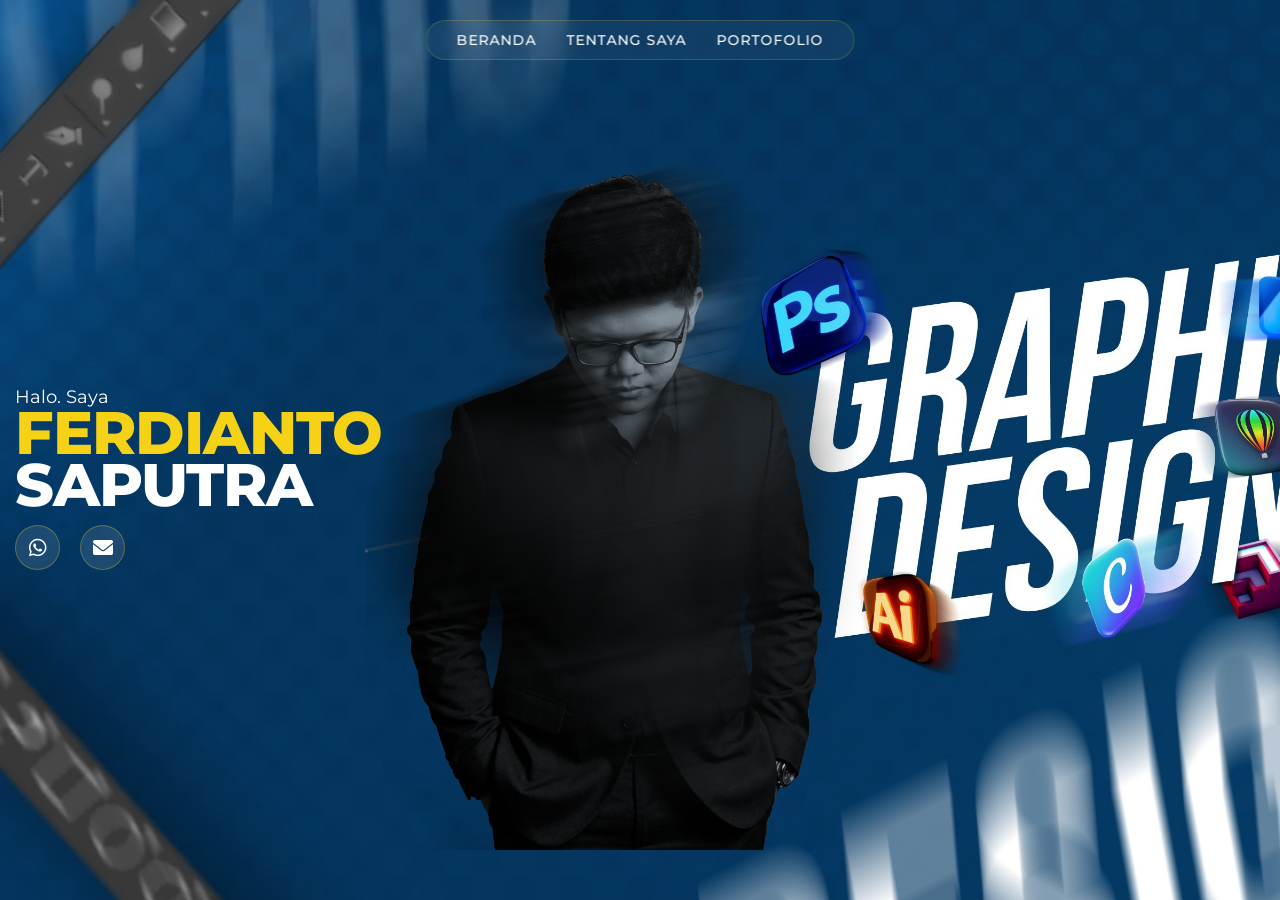
<file: index.html>
<!DOCTYPE html>
<html lang="id">
<head>
    <script src="script.js"></script>
    <link rel="stylesheet" href="https://cdnjs.cloudflare.com/ajax/libs/font-awesome/6.0.0/css/all.min.css">
    
    <link rel="preconnect" href="https://fonts.googleapis.com">
    <link rel="preconnect" href="https://fonts.gstatic.com" crossorigin>
    <link href="https://fonts.googleapis.com/css2?family=Montserrat:wght@400;700;800&display=swap" rel="stylesheet">

    <meta charset="UTF-8">
    <meta name="viewport" content="width=device-width, initial-scale=1.0">
    <title>Portfolio Personal</title>
    <link rel="stylesheet" href="style.css">
</head>
<body>

<div class="drop-reveal"></div>

<div class="overlay"></div>

<nav class="navbar">
    <ul>
            <li><a href="index.html">Beranda</a></li>
            <li><a href="about.html">Tentang Saya</a></li>
            <li><a href="work.html">Portofolio</a></li>
    </ul>
</nav>

    <main class="content">
        <div class="photo-container">            
            <img src="asset/photo2.png" alt="Foto Profil Saya" class="profile-photo">
        </div>

        <div class="text-content">
            <p>Halo. Saya</p>
            <h1>FERDIANTO</h1>
            <p>SAPUTRA</p>
        </div>

    <div class="contact-sidebar">
        <a href="https://wa.me/6285156919986" class="contact-item" target="_blank">
            <div class="icon-circle"><i class="fab fa-whatsapp"></i></div>
            <span class="contact-text">WhatsApp</span>
        </a>
        
<a href="https://mail.google.com/mail/?view=cm&fs=1&to=ferdiantosaputra@gmail.com" target="_blank" class="contact-item">
    <div class="icon-circle"><i class="fas fa-envelope"></i></div>
    <span class="contact-text">Gmail</span>
</a>


    </div>

    </main>

</body>
</html>
</file>
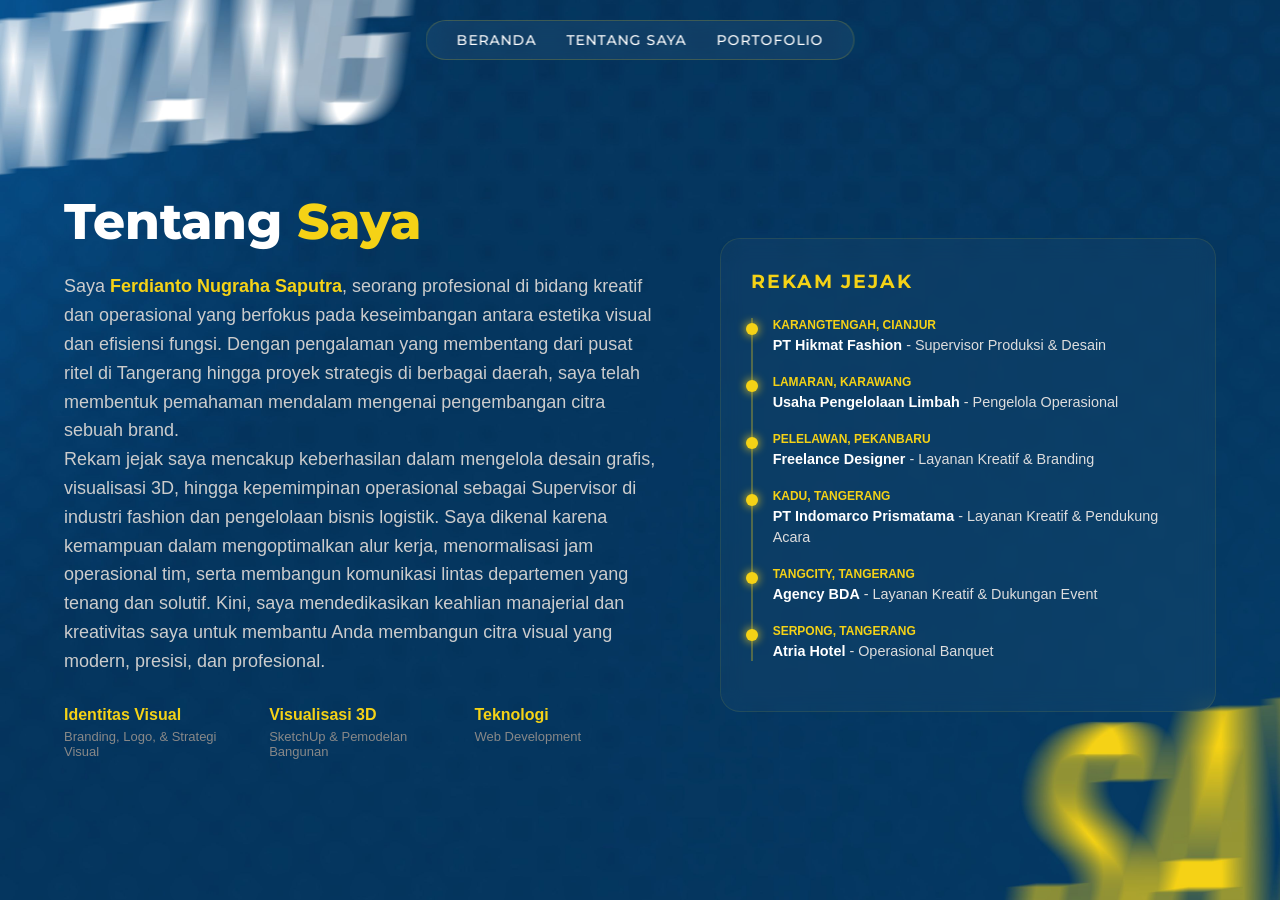
<file: about.html>
<!DOCTYPE html>
<html lang="id">
<head>
    <meta charset="UTF-8">
    <meta name="viewport" content="width=device-width, initial-scale=1.0">
    <title>About Me | Ferdianto Nugraha Saputra</title>
    <link rel="stylesheet" href="style.css">
    <link href="https://fonts.googleapis.com/css2?family=Montserrat:wght@400;700;800&display=swap" rel="stylesheet">
</head>
<body>
</div>
    <nav class="navbar">
        <ul>
            <li><a href="index.html">Beranda</a></li>
            <li><a href="about.html">Tentang Saya</a></li>
            <li><a href="work.html">Portofolio</a></li>
        </ul>
    </nav>
</div>

</div>
    <body class="about-page">   

<main class="about-container">
    <div class="about-content">
        <div class="about-text">
            <h2 class="section-title">Tentang <span>Saya</span></h2>
    <p class="description">
        Saya <strong>Ferdianto Nugraha Saputra</strong>, seorang profesional di bidang kreatif dan operasional yang berfokus pada keseimbangan antara estetika visual dan efisiensi fungsi. Dengan pengalaman yang membentang dari pusat ritel di Tangerang hingga proyek strategis di berbagai daerah, saya telah membentuk pemahaman mendalam mengenai pengembangan citra sebuah brand. 
        <br>
        Rekam jejak saya mencakup keberhasilan dalam mengelola desain grafis, visualisasi 3D, hingga kepemimpinan operasional sebagai Supervisor di industri fashion dan pengelolaan bisnis logistik. Saya dikenal karena kemampuan dalam mengoptimalkan alur kerja, menormalisasi jam operasional tim, serta membangun komunikasi lintas departemen yang tenang dan solutif. Kini, saya mendedikasikan keahlian manajerial dan kreativitas saya untuk membantu Anda membangun citra visual yang modern, presisi, dan profesional.
        
        <div class="skills-grid">
                <div class="skill-item">
                    <h3>Identitas Visual</h3>
                    <p>Branding, Logo, & Strategi Visual</p>
                </div>
                <div class="skill-item">
                    <h3>Visualisasi 3D</h3>
                    <p>SketchUp & Pemodelan Bangunan</p>
                </div>
                <div class="skill-item">
                    <h3>Teknologi</h3>
                    <p> Web Development </p>
                </div>
            </div>
        </div>

        <div class="experience-box">
            <h3 class="box-title">Rekam Jejak</h3>
<div class="timeline">
    <div class="timeline-item">
        <span class="year">Karangtengah, Cianjur</span>
        <p><strong>PT Hikmat Fashion</strong>  - Supervisor Produksi & Desain</p>
    </div>
    
    <div class="timeline-item">
        <span class="year">Lamaran, Karawang</span>
        <p><strong>Usaha Pengelolaan Limbah</strong> - Pengelola Operasional</p>
    </div>

    <div class="timeline-item">
        <span class="year">Pelelawan, Pekanbaru </span>
        <p><strong>Freelance Designer</strong> - Layanan Kreatif & Branding</p>
    </div>

    <div class="timeline-item">
        <span class="year">Kadu, Tangerang</span>
        <p><strong>PT Indomarco Prismatama</strong> - Layanan Kreatif & Pendukung Acara</p>
    </div>

    <div class="timeline-item">
        <span class="year">Tangcity, Tangerang</span>
        <p><strong>Agency BDA</strong> - Layanan Kreatif & Dukungan Event</p>
    </div>

    <div class="timeline-item">
        <span class="year">Serpong, Tangerang</span>
        <p><strong>Atria Hotel</strong> - Operasional Banquet</p>
    </div>
</div>
        </div>
    </div>
</main>

    <script src="script.js"></script>
</body>
</html>
</file>
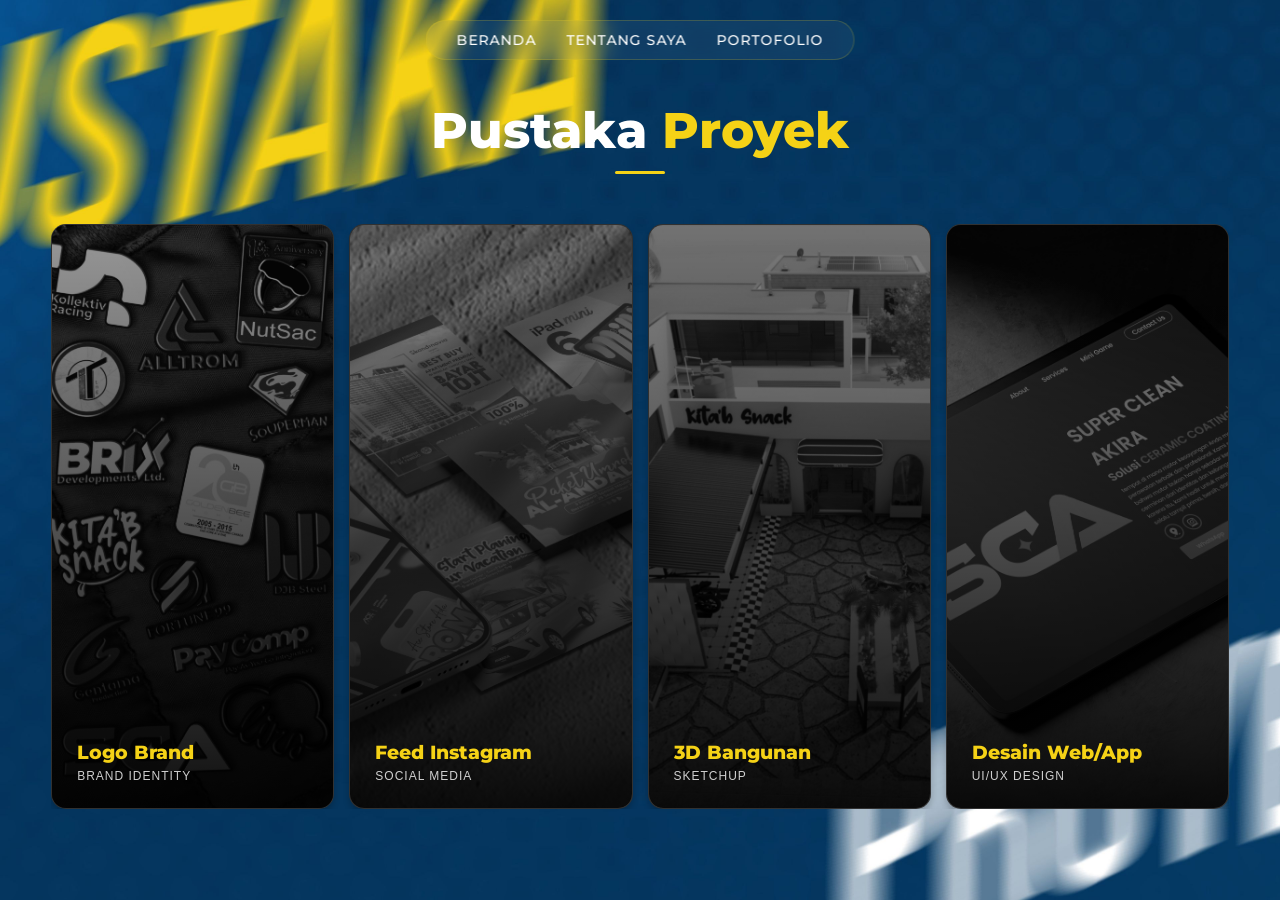
<file: work.html>
<!DOCTYPE html>
<html lang="id">
<head>
    <meta charset="UTF-8">
    <meta name="viewport" content="width=device-width, initial-scale=1.0">
    <title>Work | Ferdianto Nugraha Saputra</title>
    <link rel="stylesheet" href="style.css">
    <link rel="stylesheet" href="https://cdnjs.cloudflare.com/ajax/libs/font-awesome/6.0.0/css/all.min.css">
    <link href="https://fonts.googleapis.com/css2?family=Montserrat:wght@400;700;800&display=swap" rel="stylesheet">
</head>
<body class="work-page">
    <div class="drop-reveal"></div>
    <div class="overlay"></div>

    <nav class="navbar">
        <ul>
            <li><a href="index.html">Beranda</a></li>
            <li><a href="about.html">Tentang Saya</a></li>
            <li><a href="work.html">Portofolio</a></li>
        </ul>
    </nav>

<main class="work-container">
    <header class="work-header">
        <h2 class="section-title">Pustaka <span>Proyek</span></h2>
    </header>

<div class="work-grid">
    <a href="project-logo.html" class="work-item">
        <div class="work-img">
            <img src="asset/work-looping.jpg" alt="Logo Brand">
            <div class="work-info">
                <h3>Logo Brand</h3>
                <p>BRAND IDENTITY</p>
            </div>
        </div>
    </a>

    <a href="project-ig.html" class="work-item">
        <div class="work-img">
            <img src="asset/work-limbah.jpg" alt="Feed IG">
            <div class="work-info">
                <h3>Feed Instagram</h3>
                <p>SOCIAL MEDIA</p>
            </div>
        </div>
    </a>

    <a href="project-3d.html" class="work-item">
        <div class="work-img">
            <img src="asset/work-3d.jpg" alt="3D Bangunan">
            <div class="work-info">
                <h3>3D Bangunan</h3>
                <p>SketchUp</p>
            </div>
        </div>
    </a>

    <a href="project-web.html" class="work-item">
        <div class="work-img">
            <img src="asset/work-app.jpg" alt="Desain Web">
            <div class="work-info">
                <h3>Desain Web/App</h3>
                <p>UI/UX Design</p>
            </div>
        </div>
    </a>
</div>
</main>
    <script src="script.js"></script>
</body>
</html>
</file>
<file: style.css>
/* Reset dasar */
* {
    margin: 0;
    padding: 0;
    box-sizing: border-box;
}

body {
    background-image: url('asset/background.jpg');
    background-size: cover;
    background-attachment: fixed;
    background-position: center;
    height: 100vh;
    font-family: 'Segoe UI', Tahoma, Geneva, Verdana, sans-serif;
    color: white;
    display: flex;
    align-items: center;
    justify-content: center;
    overflow: hidden;
}

/* Khusus untuk halaman About */
body.about-page {
    background-image: url('asset/tentangBG.jpg');
    background-size: cover;
    background-attachment: fixed;
    background-position: center;
    height: 100vh;
    overflow-y: auto; /* Agar halaman about bisa di-scroll ke bawah */
}

.overlay {
    position: absolute;
    top: 0;
    left: 0;
    width: 100%;
    height: 100%;
    z-index: 1;
}

.content {
    position: relative;
    z-index: 2;
    text-align: center;
    display: flex;
    flex-direction: column;
    align-items: center;
}

/* --- PERBAIKAN STRUKTUR LAYER --- */

/* Buat kontainer khusus untuk membungkus kedua foto agar tumpukannya rapi */
.photo-container {
    position: relative; 
    width: 750px;  /* Sesuaikan ukuran bingkai luar */
    height: 750px;
    display: flex;
    align-items: center;
    justify-content: center;
    margin-bottom: 1px;
}

.profile-photo {
    position: relative;
    z-index: 2;
    
    /* Gunakan max-width agar responsif di berbagai layar */
    max-width: 500px; 
    width: auto; /* Biarkan lebar menyesuaikan proporsi asli */
    height: auto; /* Biarkan tinggi menyesuaikan proporsi asli agar tidak terpotong */
    
    /* Properti krusial */
    display: block;      /* Menghilangkan whitespace di bawah gambar */
    object-fit: contain; /* Mengatur agar seluruh gambar masuk ke dalam frame tanpa terpotong */
    margin-top: auto;    /* Mendorong gambar ke bawah jika berada dalam flex container */
    margin-bottom: 0;    /* Memastikan tidak ada jarak di bawah */
    
    /* Jika ingin posisi absolut ke bawah parent-container */
    position: absolute;
    bottom: -25px;
    right: 50px;
    left: 100px;
}

.parent-container {
    position: relative;
    height: 500px;
}

.text-content {
    position: absolute;
    left: -250px;
    top: 50%;
    transform: translateY(-50%);
    max-width: 500px;
    text-align: left;
    font-family: 'Montserrat', sans-serif;
    z-index: 3; /* Pastikan di depan background */
}

/* Mengatur teks "Halo. Saya" */
.text-content p:first-child {
    font-size: 18px;
    color: #ffffff;
    margin-bottom: -5px; /* Menarik H1 agar lebih dekat */
    font-weight: 400;
}

/* Mengatur Nama Depan "FERDIANTO" */
.text-content h1 {
    font-size: 60px;
    color: #F5D216;
    font-weight: 800;
    line-height: 1;
    margin: 0;
    margin-bottom: -8px; /* Sudah diperbaiki, huruf 's' dihapus */
    letter-spacing: -1px;
}

/* Mengatur Nama Belakang "SAPUTRA" */
.text-content p:last-child {
    font-size: 60px; /* Ukuran sama dengan H1 agar simetris */
    color: #ffffff;
    font-weight: 800;
    line-height: 1;
    margin: 0;
    letter-spacing: -1px;
}   

/* Kontainer Kontak Sejajar Horizontal */
.contact-sidebar {
    position: absolute;
    left: -250px;      /* Pastikan sama dengan left brand-name */
    top: 60%;        /* Sesuaikan jarak di bawah teks SAPUTRA */
    display: flex;   /* Aktifkan Flexbox */
    flex-direction: row; /* Membuat item sejajar kanan-kiri */
    gap: 20px;       /* Jarak antar ikon */
    z-index: 10;
}

/* Item Kontak */
.contact-item {
    display: flex;
    align-items: center;
    text-decoration: none;
    color: white;
    font-family: 'Montserrat';
    position: relative; /* Penting untuk posisi teks nanti */
}

.icon-circle {
    width: 45px;
    height: 45px;
    background-color: rgba(255, 255, 255, 0.1);
    border-radius: 50%;
    display: flex;
    justify-content: center;
    align-items: center;
    font-size: 20px;
    transition: all 0.3s ease;
    border: 1px solid rgba(245, 210, 22, 0.3);
}

/* Teks muncul ke atas atau tetap ke samping */
.contact-text {
    max-width: 0;
    opacity: 0;
    overflow: hidden;
    white-space: nowrap;
    transition: all 0.4s ease;
    font-weight: 500;
    font-size: 14px;
}

/* Hover Effect */
.contact-item:hover .icon-circle {
    background-color: #F5D216;
    color: #000;
    transform: translateY(-5px); /* Sedikit naik ke atas saat di-hover */
}

.contact-item:hover .contact-text {
    max-width: 200px;
    opacity: 1;
    padding-left: 10px;
}

/* ============================================================
   VERTICAL DROP REVEAL (Atas ke Bawah)
   ============================================================ */

.drop-reveal {
    position: fixed;
    top: 0;
    left: 0;
    width: 100%;
    height: 100%;
    background-color: #F5D216; /* Warna aksen emas sebagai base */
    z-index: 9999;
    pointer-events: none;
}

/* Layer hitam utama yang menutupi layar */
.drop-reveal::before {
    content: "";
    position: absolute;
    top: 0;
    left: 0;
    width: 100%;
    height: 100%;
    background-color: #053E69; /* Hitam pekat */
    z-index: 10000;
    /* Animasi: Gerak ke bawah keluar layar */
    animation: slideDown 1s cubic-bezier(0.85, 0, 0.15, 1) forwards;
}

/* Animasi layer emas dengan sedikit delay agar terlihat seperti bayangan */
.drop-reveal {
    animation: slideDown 1s cubic-bezier(0.85, 0, 0.15, 1) 0.1s forwards;
}

@keyframes slideDown {
    0% {
        transform: translateY(0);
    }
    100% {
        transform: translateY(100%);
        visibility: hidden;
    }
}

.content {
    animation: fadeInContent 0.5s ease-out 0.5s forwards;
    opacity: 0;
}

@keyframes fadeInContent {
    to { opacity: 1; }
}


/* --- NAVIGATION BAR --- */
.navbar {
    position: fixed;
    top: 20px; /* Jarak dari atas */
    left: 50%;
    transform: translateX(-50%);
    z-index: 1000; /* Di bawah kursor, tapi di atas konten */
    background: rgba(255, 255, 255, 0.05); /* Transparan halus */
    backdrop-filter: blur(10px); /* Efek blur kaca */
    padding: 10px 30px;
    border-radius: 50px;
    border: 1px solid rgba(245, 210, 22, 0.2); /* Border tipis warna emas */
    animation: fadeInDown 1s ease-out 1.5s forwards; /* Muncul setelah tirai terbuka */
    opacity: 0;
}

.navbar ul {
    list-style: none;
    display: flex;
    gap: 30px;
    margin: 0;
    padding: 0;
}

.navbar ul li a {
    text-decoration: none;
    color: white;
    font-family: 'Montserrat', sans-serif;
    font-size: 14px;
    font-weight: 500;
    text-transform: uppercase;
    letter-spacing: 1px;
    transition: all 0.3s ease;
}

/* Hover Effect: Berubah jadi emas */
.navbar ul li a:hover {
    color: #F5D216;
    text-shadow: 0 0 10px rgba(245, 210, 22, 0.5);
}

/* Animasi Muncul dari Atas */
@keyframes fadeInDown {
    from {
        opacity: 0;
        transform: translate(-50%, -20px);
    }
    to {
        opacity: 1;
        transform: translate(-50%, 0);
    }
}

/* Letakkan di paling atas file style.css */
html {
    scroll-behavior: smooth;
}

/* Baru kemudian reset dasar lainnya */
* {
    margin: 0;
    padding: 0;
    box-sizing: border-box;
}

/* --- ABOUT PAGE SPECIFIC --- */
.about-container {
    padding-top: 120px;
    width: 100%;
    min-height: 100vh;
    display: flex;
    justify-content: center;
    align-items: center;
    z-index: 2;
}

.about-content {
    display: flex;
    max-width: 1100px;
    width: 90%;
    gap: 50px;
    align-items: center;
    animation: fadeInUp 1s ease-out 1.2s forwards;
    opacity: 0;
}

.about-text {
    flex: 1;
}

.section-title {
    font-size: 50px;
    font-family: 'Montserrat', sans-serif;
    font-weight: 800;
    margin-bottom: 20px;
}

.section-title span {
    color: #F5D216;
}

.description {
    font-size: 18px;
    line-height: 1.6;
    color: #cccccc;
    margin-bottom: 30px;
}

.skills-grid {
    display: grid;
    grid-template-columns: repeat(auto-fit, minmax(150px, 1fr));
    gap: 20px;
}

.skill-item h3 {
    color: #F5D216;
    font-size: 16px;
    margin-bottom: 5px;
}

.skill-item p {
    font-size: 13px;
    color: #888;
}

.about-image img {
    width: 400px;
    filter: grayscale(100%);
    transition: 0.5 s;
    border-left: 5px solid #F5D216;
    padding-left: 20px;
}

.about-image img:hover {
    filter: grayscale(0%);
}

@keyframes fadeInUp {
    from { opacity: 0; transform: translateY(30px); }
    to { opacity: 1; transform: translateY(0); }
}

/* Container Utama */
.about-container {
    padding: 100px 5% 50px 5%;
    min-height: 100vh;
    display: flex;
    align-items: center;
    justify-content: center;
    z-index: 2;
}

.about-content {
    display: grid;
    grid-template-columns: 1.2fr 1fr; /* Membagi dua kolom */
    gap: 60px;
    max-width: 1200px;
    width: 100%;
}

/* Box Pengalaman (Timeline) */
.experience-box {
    background: rgba(255, 255, 255, 0.03);
    border: 1px solid rgba(245, 210, 22, 0.1);
    padding: 30px;
    border-radius: 20px;
    backdrop-filter: blur(10px);
}

.box-title {
    color: #F5D216;
    font-family: 'Montserrat', sans-serif;
    margin-bottom: 25px;
    text-transform: uppercase;
    letter-spacing: 2px;
    font-size: 1.2rem;
}

.timeline {
    border-left: 2px solid rgba(245, 210, 22, 0.3);
    padding-left: 20px;
}

.timeline-item {
    margin-bottom: 20px;
    position: relative;
}

/* Titik di Timeline */
.timeline-item::before {
    content: '';
    position: absolute;
    left: -27px;
    top: 5px;
    width: 12px;
    height: 12px;
    background: #F5D216;
    border-radius: 50%;
    box-shadow: 0 0 10px #f5d216;
}

.year {
    font-size: 0.75rem;
    color: #F5D216;
    font-weight: 700;
    text-transform: uppercase;
    display: block;
    margin-bottom: 3px;
}

.timeline-item p {
    font-size: 0.9rem;
    color: #ddd;
    line-height: 1.4;
}

.timeline-item p strong {
    color: #fff;
}




/* Merubah warna semua teks di dalam tag <strong> */
strong {
    color: #F5D216; /* Ini kode warna Emas khas tema kamu */
    font-weight: 700; /* Memastikan teksnya tetap tebal */
}

/* Styling Overlay */
.my-overlay {
    position: fixed;
    top: 0;
    left: 0;
    width: 100%;
    height: 100vh;
    background-color: rgba(0, 0, 0, 0.9); /* Hitam transparan */
    color: white;
    display: flex;
    flex-direction: column;
    justify-content: center;
    align-items: center;
    z-index: 9999;
    
    /* Posisi awal: di bawah layar */
    transform: translateY(100%);
    transition: transform 0.6s ease-in-out;
}

/* Class saat aktif: naik ke atas */
.my-overlay.active {
    transform: translateY(0);
}

/* ============================================================
   STYLING KHUSUS TOMBOL DOWNLOAD CV
   ============================================================ */

/* Container Utama Tombol Download */
.contact-item.btn-download {
    background-color: #F5D216; /* Warna emas solid */
    color: #000; /* Teks warna hitam agar kontras */
    padding: 10px 20px;
    border-radius: 50px; /* Membuat sudut membulat */
    box-shadow: 0 4px 15px rgba(245, 210, 22, 0.3); /* Efek bayangan halus */
    transition: all 0.3s ease;
    border: 2px solid transparent; /* Persiapan untuk hover */
    margin-left: 10px; /* Jarak sedikit dari ikon Gmail */
}

/* Gaya Ikon di Dalam Tombol Download */
.contact-item.btn-download .icon-box {
    font-size: 18px;
    margin-right: 10px; /* Jarak ikon ke teks */
    display: flex;
    align-items: center;
}

/* Gaya Teks di Dalam Tombol Download (Selalu Terlihat) */
.contact-item.btn-download .download-text {
    font-weight: 700;
    font-size: 14px;
    text-transform: uppercase;
    letter-spacing: 1px;
    /* Memastikan teks selalu terlihat, tidak seperti ikon kontak lainnya */
    opacity: 1; 
    max-width: 200px;
}

/* --- Efek Hover Khusus Tombol Download --- */
.contact-item.btn-download:hover {
    background-color: transparent; /* Latar belakang jadi transparan */
    color: #F5D216; /* Teks berubah jadi emas */
    border-color: #F5D216; /* Border jadi emas */
    transform: translateY(-5px); /* Sedikit naik ke atas */
    box-shadow: 0 6px 20px rgba(245, 210, 22, 0.5); /* Bayangan lebih kuat */
}

/* Memastikan ikon juga berubah warna saat hover */
.contact-item.btn-download:hover .icon-box {
    color: #F5D216;
}

/* Menghapus gaya default .icon-circle dan .contact-text agar tidak bentrok */
.contact-item.btn-download .icon-circle,
.contact-item.btn-download .contact-text {
    display: none;
}

/* --- WORK PAGE SPECIFIC (Edisi Lebih Menarik) --- */
/* =========================================
   1. Variabel, Keyframes & Reset Dasar
   ========================================= */
:root {
    --primary-gold: #F5D216;      /* Warna emas Anda */
    --bg-dark-card: rgba(255, 255, 255, 0.03);
    --border-dark: rgba(255, 255, 255, 0.1);
    --transition-smooth: all 0.6s cubic-bezier(0.25, 1, 0.5, 1);
}

/* --- Keyframes Animasi Masuk (KUNCI UTAMA) --- */
@keyframes fadeInUpModern {
    from {
        opacity: 0;
        transform: translateY(30px); /* Muncul dari bawah */
    }
    to {
        opacity: 1;
        transform: translateY(0);
    }
}

/* =========================================
   2. TAMPILAN DESKTOP (Statis / No Scroll)
   ========================================= */
body.work-page {
    margin: 0;
    padding: 0;
    height: 100vh;
    width: 100vw;
    background-image: url('asset/work.jpg');
    background-size: cover;
    background-attachment: fixed;
    display: flex;
    flex-direction: column;
    overflow: hidden; 
    font-family: 'Segoe UI', Roboto, Helvetica, Arial, sans-serif;
    color: white;
}

.work-container {
    flex: 1;
    display: flex;
    flex-direction: column;
    padding: 100px 4% 30px 4%;
    max-width: 1400px;
    margin: 0 auto;
    width: 100%;
    position: relative;
    z-index: 2;
    box-sizing: border-box;
}

.work-header {
    text-align: center;
    margin-bottom: 30px;
    animation: fadeInUpModern 1s ease-out 0.4s forwards;
    opacity: 0;
}

.work-header h2::after {
    content: '';
    display: block;
    width: 50px;
    height: 3px;
    background: var(--primary-gold, #f5d216); /* Fallback warna emas */
    margin: 10px auto;
    border-radius: 2px;
}

/* Grid Desktop */
.work-grid {
    display: flex;
    gap: 15px;
    align-items: stretch;
    height: 65vh; /* Sesuaikan agar pas di layar laptop */
    width: 100%;
    overflow: hidden;
}

.work-grid a.work-item {
    text-decoration: none;
    display: flex;
    flex: 1;
    position: relative;
    border-radius: 15px;
    overflow: hidden;
    background: #1a1a1a;
    border: 1px solid rgba(255,255,255,0.1);
    color: inherit;
    transition: all 0.5s cubic-bezier(0.25, 1, 0.5, 1);
    box-shadow: 0 4px 6px rgba(0,0,0,0.2);
}

@media (min-width: 769px) {
    .work-grid a.work-item:hover {
        flex: 1.6; /* Efek melebar */
        border-color: rgba(245, 210, 22, 0.6);
        box-shadow: 0 15px 30px rgba(0,0,0,0.5);
    }
}

.work-img {
    position: absolute;
    top: 0;
    left: 0;
    width: 100%;
    height: 100%;
    z-index: 1;
}

.work-img img {
    width: 100%;
    height: 100%;
    object-fit: cover;
    filter: grayscale(100%) brightness(0.6);
    transition: all 0.5s ease;
}

.work-grid a.work-item:hover .work-img img {
    filter: grayscale(0%) brightness(0.9);
    transform: scale(1.08);
}

/* =========================================
   3. TAMPILAN HP (Perbaikan Landscape & Animasi)
   ========================================= */
@media (max-width: 768px) {
    body.work-page {
        height: auto !important;
        min-height: 100vh;
        overflow-y: auto !important;
        display: block !important;
    }

    .work-container {
        display: block !important;
        padding: 80px 20px 50px 20px;
    }

    .work-grid {
        display: flex !important;
        flex-direction: column !important;
        gap: 20px !important;
        height: auto !important;
        overflow: visible !important;
    }

    .work-item {
        display: block !important;
        width: 100% !important;
        height: 0 !important; 
        /* Rasio 16:9 Landscape (9/16 * 100 = 56.25%) */
        padding-bottom: 56.25% !important; 
        position: relative !important;
        margin-bottom: 10px !important;
        border-radius: 12px;
        overflow: hidden;
        transition: transform 0.3s ease;
    }

    /* Animasi saat grid ditekan di HP */
    .work-item:active {
        transform: scale(0.97);
    }

    /* Memastikan isi (gambar) memenuhi ruang landscape */
    .work-item > * {
        position: absolute !important;
        top: 0;
        left: 0;
        width: 100%;
        height: 100%;
    }

    .work-item .work-img img {
        filter: grayscale(100%) brightness(0.8); /* Di HP biarkan berwarna */
    }

    .project-title-modern {
        min-height: auto;
        padding: 10px 0;
        font-size: 1.1rem;
        color: #f5d216; /* Warna emas agar terbaca */
    }
}


/* --- HOVER STATE --- */

.work-item:hover {
    flex: 1.5; /* Hanya melebar ke samping */
}

.work-item:hover .work-img img {
    filter: grayscale(0%) brightness(1);
    /* Jangan tambahkan transform: scale di sini agar tidak tambah tinggi */
}
.work-info {
    position: absolute;
    inset: 0;
    display: flex;
    flex-direction: column;
    justify-content: flex-end;
    padding: 25px;
    background: linear-gradient(to top, rgba(0,0,0,0.9) 0%, transparent 100%);
    opacity: 1;
    transition: all 0.5s ease;
}

.work-info h3 {
    color: #F5D216;
    font-size: 1.2rem;
    font-weight: 800;
    margin: 0;
    font-family: 'Montserrat', sans-serif;
}

.work-info p {
    color: #fff;
    font-size: 0.75rem;
    letter-spacing: 1px;
    text-transform: uppercase;
    margin-top: 5px;
    opacity: 0.8;
}

/* --- HOVER EFFECTS (Hanya Melebar, Tidak Menggeser Layar) --- */
.work-item:hover {
    flex: 1.5; /* Memberikan efek melebar yang elegan */
    border-color: rgba(245, 210, 22, 0.5);
    z-index: 10;
}

.work-item:hover .work-img img {
    filter: grayscale(0%) brightness(1);
    transform: scale(1.05);
}

/* Sembunyikan hiasan agar tidak mengganggu komposisi statis */
.work-item::after { display: none; }


/* ============================================================
   STYLING MODERN & MINIMALIS: DETAIL KATEGORI (SPLIT)
   ============================================================ */

/* 1. Global Reset untuk Halaman Ini */
.project-detail-page {
    margin: 0;
    padding: 0;
    overflow: hidden; /* Kunci scrolling body utama */
    width: 100vw;
    height: 100vh;
    font-family: 'Montserrat', sans-serif;
    background-color: #000; /* Hitam pekat untuk background dasar */
}

/* 2. Container Utama Split Screen */
.project-split-container {
    display: flex;
    width: 100%;
    height: 100%;
    position: relative;
    z-index: 2;
}

/* 3. PANEL KIRI: INFO (Fix & Statis) */
.project-info-panel {
    flex: 0 0 38%; /* Lebar proporsional modern (sedikit lebih sempit) */
    background-color: #000; /* Hitam Rich Black */
    color: white;
    padding: 140px 5% 60px 6%; /* Padding luas untuk kesan premium */
    display: flex;
    flex-direction: column;
    justify-content: space-between; /* Pisahkan info atas dan nav bawah */
    position: relative;
    border-right: 1px solid rgba(255, 255, 255, 0.05); /* Garis batas super tipis */
}

/* Tipografi Modern Panel Kiri */
.project-category-label {
    font-size: 11px;
    font-weight: 600;
    letter-spacing: 4px;
    color: #F5D216; /* Emas */
    text-transform: uppercase;
    margin-bottom: 15px;
    display: flex;
    align-items: center;
    gap: 10px;
}

.project-category-label::after {
    content: '';
    width: 30px;
    height: 1px;
    background-color: rgba(245, 210, 22, 0.5);
}

.project-title-modern {
    font-family: 'Montserrat', sans-serif;
    font-size: 66px; /* Sangat besar & bold */
    font-weight: 800;
    line-height: 1;
    margin: 0;
    margin-bottom: 40px;
    letter-spacing: -2px;
}

.project-description-modern {
    font-size: 15px;
    line-height: 1.8;
    color: #aaaaaa; /* Abu-abu terang agar tidak terlalu kontras */
    margin-bottom: 50px;
    max-width: 90%;
    font-weight: 400;
}

.project-meta-modern {
    font-size: 13px;
    color: #888;
    border-top: 1px solid rgba(255, 255, 255, 0.05);
    padding-top: 20px;
}

.meta-row {
    margin-bottom: 8px;
    letter-spacing: 1px;
}

.meta-row strong {
    color: white;
    font-weight: 600;
    margin-right: 5px;
}

/* Navigasi Footer Modern */
.project-nav-footer-modern {
    margin-top: auto;
    padding-top: 30px;
    border-top: 1px solid rgba(255, 255, 255, 0.05);
}

.btn-back-modern {
    text-decoration: none;
    color: white;
    font-size: 13px;
    font-weight: 500;
    letter-spacing: 1px;
    display: inline-flex;
    align-items: center;
    gap: 12px;
    transition: all 0.4s ease;
    opacity: 0.7;
}

.btn-back-modern i {
    font-size: 10px;
    transition: transform 0.4s ease;
}

.btn-back-modern:hover {
    color: #F5D216;
    opacity: 1;
}

.btn-back-modern:hover i {
    transform: translateX(-5px); /* Efek panah mundur */
}

/* 4. PANEL KANAN: SLIDER MODERN (Floating Controls) */
.project-slider-panel-modern {
    flex: 1; /* Ambil sisa ruang */
    background-color: #111; /* Hitam sedikit lebih terang */
    position: relative;
    overflow: hidden;
}

.slider-wrapper-modern {
    display: flex;
    width: 100%;
    height: 100%;
    overflow-x: hidden; /* Kontrol via JS */
    scroll-behavior: smooth;
    scroll-snap-type: x mandatory; /* Snap effect premium */
}

.slide-item-modern {
    flex: 0 0 100%; /* Satu slide penuhi panel */
    height: 100%;
    scroll-snap-align: start;
    position: relative;
    overflow: hidden;
}

.slide-item-modern img {
    width: 100%;
    height: 100%;
    object-fit: cover; /* Foto penuhi frame */
    object-position: center;
    transition: transform 1.2s cubic-bezier(0.23, 1, 0.32, 1); /* Animasi zoom halus saat slide */
}

/* Caption Minimalis di Atas Foto */
.slide-caption-modern {
    position: absolute;
    bottom: 40px;
    left: 40px;
    color: white;
    background: linear-gradient(to top, rgba(0,0,0,0.8), transparent);
    padding: 30px;
    padding-left: 0;
    border-left: 3px solid #F5D216;
    padding-left: 20px;
    backdrop-filter: blur(3px);
    max-width: 300px;
    
    /* Animasi muncul caption */
    animation: fadeInUpCaption 0.8s ease-out 2.5s forwards;
    opacity: 0;
    transform: translateY(20px);
}

.slide-caption-modern h3 {
    font-size: 18px;
    font-weight: 700;
    margin: 0;
    margin-bottom: 5px;
}

.slide-caption-modern p {
    font-size: 13px;
    color: #ccc;
    margin: 0;
    font-weight: 400;
}

/* 5. TOMBOL KONTROL SLIDER (Minimalis & Floating) */
.slider-controls-modern {
    position: absolute;
    top: 50%;
    transform: translateY(-50%);
    width: 100%;
    display: flex;
    justify-content: space-between;
    padding: 0 30px;
    pointer-events: none; /* Klik tembus ke tombol */
    z-index: 10;
}

.ctrl-btn-modern {
    width: 50px;
    height: 50px;
    border: none;
    background-color: rgba(255, 255, 255, 0.03); /* Hampir transparan */
    color: rgb(255, 255, 255);
    border-radius: 50%;
    cursor: pointer;
    transition: all 0.4s ease;
    display: flex;
    align-items: center;
    justify-content: center;
    font-size: 16px;
    pointer-events: auto; /* Tombol bisa diklik */
    
    /* Efek Border Emas Halus */
    box-shadow: 0 0 0 1px rgba(255,255,255,0.05);
}

/* Munculkan kontrol saat panel kanan di-hover */
.project-slider-panel-modern:hover .ctrl-btn-modern {
    background-color: rgba(0, 0, 0, 0.5);
    box-shadow: 0 0 0 1px rgba(245, 210, 22, 0.2);
}

.ctrl-btn-modern:hover {
    background-color: #F5D216 !important; /* Emas solid saat di-hover */
    color: #000;
    transform: scale(1.1) translateY(-2px);
    box-shadow: 0 10px 20px rgba(245, 210, 22, 0.3) !important;
}

/* ============================================================
   DEFINISI ANIMASI (Micro-Interactions)
   ============================================================ */

/* 1. Animasi Fade In Up (Untuk Teks Panel Kiri) */
.animate-fade-in-up {
    opacity: 0;
    transform: translateY(30px);
    animation-name: fadeInUp;
    animation-duration: 0.8s;
    animation-timing-function: cubic-bezier(0.23, 1, 0.32, 1);
    animation-fill-mode: forwards; /* Tetap di posisi akhir */
}

@keyframes fadeInUp {
    from {
        opacity: 0;
        transform: translateY(30px);
    }
    to {
        opacity: 1;
        transform: translateY(0);
    }
}

/* 2. Animasi Fade In Up untuk Caption (Lebih Halus) */
@keyframes fadeInUpCaption {
    from {
        opacity: 0;
        transform: translateY(20px);
    }
    to {
        opacity: 1;
        transform: translateY(0);
    }
}

/* ============================================================
   PREMIUM MOBILE EXPERIENCE (Max-width: 768px)
   ============================================================ */
@media (max-width: 768px) {
    body {
        overflow-y: auto;
        background-attachment: scroll; /* Lebih ringan untuk performa HP */
    }

    /* 1. Navbar Glassmorphism */
    .navbar {
        width: 90%;
        top: 15px;
        background: rgba(255, 255, 255, 0.1);
        backdrop-filter: blur(15px);
        border: 1px solid rgba(255, 255, 255, 0.1);
        padding: 12px 20px;
        border-radius: 30px;
        animation: fadeInDown 0.8s ease-out 0.5s forwards
    }

.navbar ul {
    display: flex;
    list-style: none;
    gap: 25px;   
    width: auto;
    justify-content: center;
    align-items: center;
}
    .navbar ul li a { font-size: 12px; letter-spacing: 0.5px; }

@media (max-width: 768px) {
    /* 1. Background Khusus HP (Gunakan gambar yang lebih gelap/clean) */
    body {
        background-image: url('asset/bg-mobile.jpg');
        background-size: cover;
        background-position: center;
        background-attachment: scroll;
    }

    /* 2. Tata Letak Utama */
    /* 3. Teks Nama */
    .text-content {
        margin-bottom: 10px;
    }

    .text-content h1, 
    .text-content p:last-child {
        font-size: 38px;
        font-weight: 900;
        line-height: 0.9;
        text-transform: uppercase;
    }

    /* 4. Contact Sidebar: MENYEJAJARKAN SEMUA TOMBOL (WA, Gmail, Unduh) */
    .contact-sidebar {
        display: flex;
        flex-direction: row; /* Membuat semuanya sejajar ke samping */
        align-items: center;
        justify-content: center;
        gap: 12px; /* Jarak antar tombol */
        width: 100%;
        margin-top: 10px;
    }

    /* Styling Ikon Bulat (WA & Gmail) */
    .icon-circle {
        width: 45px;
        height: 45px;
        background: rgba(255, 255, 255, 0.05);
        border: 1px solid rgba(245, 210, 22, 0.4);
        border-radius: 50%;
        display: flex;
        justify-content: center;
        align-items: center;
        flex-shrink: 0; /* Mencegah ikon gepeng */
    }

    /* Tombol Unduh PDF: Disesuaikan agar muat sejajar */
    .contact-item.btn-download {
        background: #F5D216;
        color: #000;
        padding: 0 20px; /* Padding kiri-kanan */
        height: 45px;    /* Tinggi disamakan dengan ikon bulat */
        border-radius: 25px;
        font-weight: 800;
        font-size: 11px; /* Font sedikit diperkecil agar muat satu baris */
        text-transform: uppercase;
        display: flex;
        align-items: center;
        gap: 8px;
        text-decoration: none;
        white-space: nowrap; /* Mencegah teks turun ke bawah */
    }

    /* Menghilangkan teks deskripsi di samping ikon jika ada, agar muat */
    .contact-item span:not(.download-text) {
        display: none;
    }
}

@media (max-width: 768px) {
    /* RESET & CONTAINER UTAMA */
    .content {
        display: flex;
        flex-direction: column;
        align-items: center;
        justify-content: center;
        min-height: 100vh;
        padding: 20px;
        text-align: center;
        background-image: url('asset/bg-mobile-custom.jpg'); /* Ganti BG HP di sini */
        background-size: cover;
        background-position: center;
    }

    /* FOTO: Di Tengah & Menonjol */
    .photo-container {
        width: 240px;
        height: 240px;
        position: relative;
        margin-bottom: 10px;
        background: radial-gradient(circle, rgba(245, 210, 22, 0.2) 0%, transparent 70%);
        border-radius: 50%;
    }

    .profile-photo {
        width: 120%; /* Efek 3D keluar lingkaran */
        height: auto;
        position: fixed;
        bottom: -90px; /* Sedikit turun agar terlihat lebih menonjol */
        left: -10%;
    }

    /* 2. STYLE TEKS (Tetap Rapi) */
    .text-content {
        margin-bottom: 20px;
        left: auto;
        position: relative;
        height: 420px;
        
    }
    .contact-sidebar {
        display: flex;
        left: auto;
        align-items: center;
        justify-content: center;
        gap: 15px;
        margin-top: 200px;
        transform:scale(0.8) ;
    }
    
    .text-content h1 {
        font-size: 42px;
        font-weight: 900;
        line-height: 0.9;
        color: #F5D216;
        margin: 0;
        text-transform: uppercase;
    }

    .text-content p:last-child {
        font-size: 42px;
        font-weight: 900;
        line-height: 0.9;
        color: #ffffff;
        margin: 0;
        text-transform: uppercase;
    }

/* 6. Work Page: Stacked Cards */
    .work-grid {
        padding: 20px;
        gap: 25px;
    }

    .work-item {
        height: 320px;
        border-radius: 25px; /* Lebih rounded agar modern */
        box-shadow: 0 10px 30px rgba(0,0,0,0.5);
    }

    .work-info {
        padding: 20px;
        background: linear-gradient(to top, rgba(0,0,0,1) 10%, transparent);
    }

    /* 7. Experience (About): Minimalist Timeline */
    .experience-box {
        margin: 20px;
        background: rgba(255, 255, 255, 0.03);
        border-radius: 30px;
        padding: 25px;
    }

    .timeline-item::before {
        left: -22px; /* Geser titik timeline agar pas */
    }

    /* Dekorasi: Tambahkan sedikit cahaya di pojok layar */
    body::before {
        content: '';
        position: fixed;
        top: -10%;
        right: -10%;
        width: 200px;
        height: 200px;
        background: rgba(245, 210, 22, 0.1);
        filter: blur(80px);
        border-radius: 50%;
        z-index: -1;
    }
}
    /* 2. Pengaturan Konten About */
.about-section {
    display: block;
    position: relative;
    width: 100%;
    /* Berikan tinggi minimal agar halaman punya ruang scroll */
    min-height: 200vh; 
    background-color: #000;
}

.about-content {
    display: flex;
    flex-direction: column;
    align-items: center;
    
    /* UBAH DISINI: Jangan gunakan fixed */
    position: relative; 
    padding-top: 140vh; /* Menjaga jarak dari atas layar */
    
    width: 100%;
    gap: 25px;
}    
    .about-text {
        text-align: center;
        padding: 0 15px;
    }
    
    .skills-grid {
        display: flex;
        flex-wrap: wrap;
        justify-content: center;
        gap: 15px;
    }

    /* Tambahan agar scroll HP mulus */
    body {
        overflow-x: hidden;
    }
    /* Reset paksa agar bisa scroll natural */
    .project-detail-page {
        overflow-y: auto !important; 
        height: auto !important;
        width: 100%;
    }

    .project-split-container {
        flex-direction: column; /* Tumpuk vertikal */
        height: auto;
    }

    /* 1. PANEL GAMBAR (DI ATAS) */
    .project-slider-panel-modern {
        order: 1; /* Pastikan di atas */
        height: 65vh; /* Ambil 65% tinggi layar */
        width: 100%;
        flex: none;
    }

    /* 2. PANEL INFO (DI BAWAH) */
    .project-info-panel {
        order: 2; /* Pastikan di bawah */
        flex: none;
        width: 100%;
        padding: 40px 25px 100px 25px; /* Padding bawah extra untuk navigasi */
        background-color: #000;
        border-right: none;
    }

    /* Perbaikan Tipografi */
    .project-title-modern {
        font-size: clamp(32px, 8vw, 40px); /* Ukuran dinamis tapi terkontrol */
        line-height: 1.2;
        margin-bottom: -12px;
        letter-spacing: -1px;
    }

    .project-description-modern {
        font-size: 14px;
        line-height: 1.7;
        max-width: 100%;
        margin-bottom: 35px;
        color: #ccc;
    }

    /* Meta data dibuat rapi menyamping */
    .project-meta-modern {
        display: flex;
        flex-wrap: wrap;
        gap: 20px;
        border-top: 1px solid rgba(255,255,255,0.1);
        padding-top: 25px;
    }

    .meta-row {
        margin-bottom: 0;
        flex: 1 1 40%; /* Menjadi 2 kolom */
    }

    /* Navigasi Footer (Sticky di bawah layar agar tetap rapi) */
.project-nav-footer-modern {
    position: fixed;
    top: 30px; /* Jarak dari atas */
    left: 50%; /* Geser ke tengah */
    transform: translateX(-50%); /* Penyeimbang agar benar-benar di pusat */
    width: auto;
    
    /* Desain Floating Capsule */
    background: rgba(10, 10, 10, 0.5); 
    backdrop-filter: blur(12px) saturate(160%);
    -webkit-backdrop-filter: blur(12px) saturate(160%);
    
    padding: 12px 28px;
    border-radius: 40px; /* Bentuk kapsul yang smooth */
    border: 1px solid rgba(255, 255, 255, 0.08);
    
    z-index: 1000;
    display: flex;
    align-items: center;
    gap: 12px;
    transition: all 0.5s cubic-bezier(0.2, 1, 0.3, 1);
    box-shadow: 0 10px 40px rgba(0, 0, 0, 0.4);
}

/* Garis dekoratif tipis di kiri & kanan tombol agar lebih 'arsitektural' */
.project-nav-footer-modern::before,
.project-nav-footer-modern::after {
    content: '';
    width: 0px;
    height: 1px;
    background: #F5D216;
    transition: width 0.4s ease;
}

/* Efek saat di-hover: Melebar secara elegan */
.project-nav-footer-modern:hover {
    padding: 12px 40px;
    background: rgba(20, 20, 20, 0.9);
    border-color: rgba(245, 210, 22, 0.5);
    box-shadow: 0 15px 50px rgba(0, 0, 0, 0.8);
}

.project-nav-footer-modern:hover::before,
.project-nav-footer-modern:hover::after {
    width: 20px; /* Garis emas muncul saat di-hover */
}

.btn-back-modern {
    color: #ffffff;
    text-transform: uppercase;
    font-size: 10px;
    font-weight: 700;
    letter-spacing: 3px; /* Spasi antar huruf yang lebar untuk kesan mewah */
    text-decoration: none;
    display: flex;
    align-items: center;
    white-space: nowrap;
}

.btn-back-modern:hover {
    color: #F5D216;
}

/* Responsif untuk Mobile agar tidak memakan ruang visual */
@media (max-width: 768px) {
    .project-nav-footer-modern {
        top: 20px;
        padding: 10px 20px;
    }
    
    .project-nav-footer-modern:hover {
        padding: 10px 25px;
    }
}
    /* Caption Gambar (Dibuat lebih simpel agar tidak numpuk teks) */
    .slide-caption-modern {
        bottom: 20px;
        left: 20px;
        right: 20px;
        padding: 15px;
        background: rgba(0,0,0,0.6);
    }

    /* Tombol Kontrol Slider (Besar agar mudah di-tap) */
    .slider-controls-modern {
        padding: 0 10px;
    }
    
    .ctrl-btn-modern:active {
    transform: scale(0.9);
    background: rgba(245, 210, 22, 0.2) !important; /* Flash warna emas transparan */
    border-color: #F5D216 !important;
}
}
</file>
